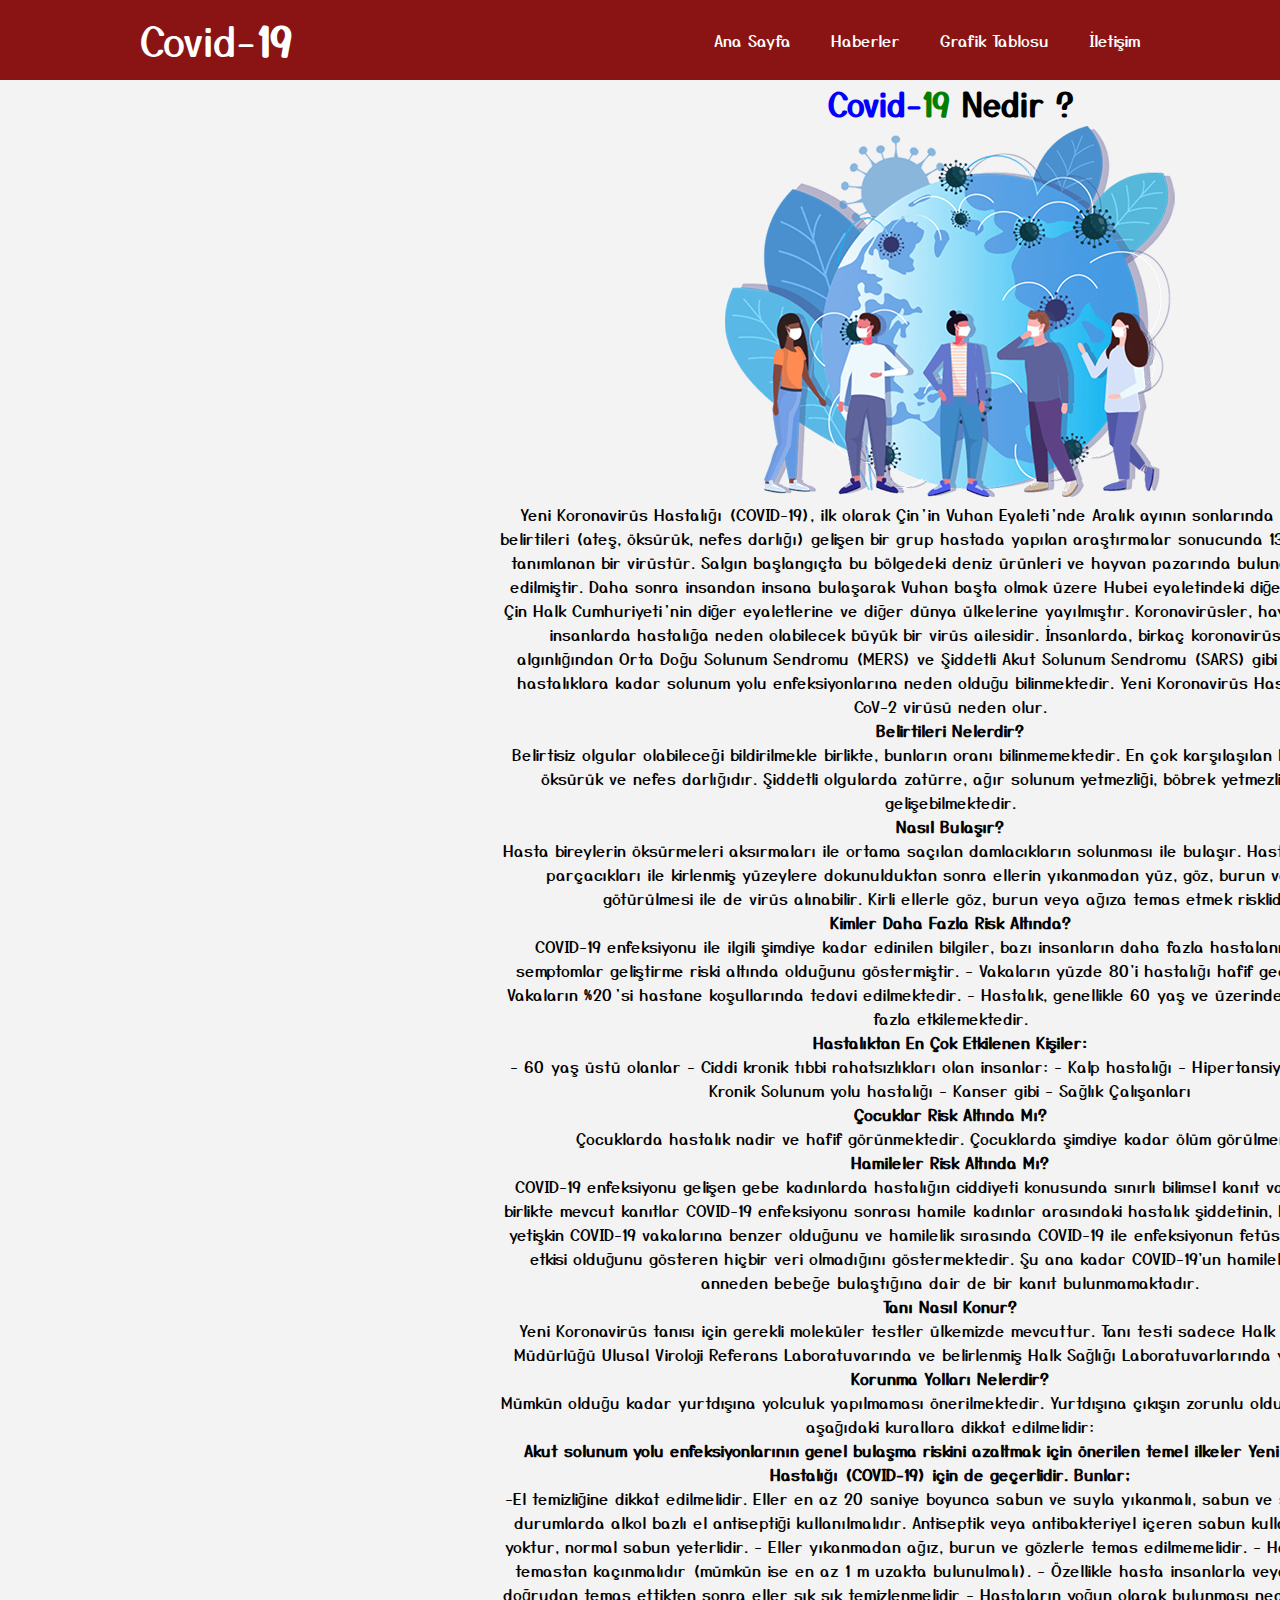
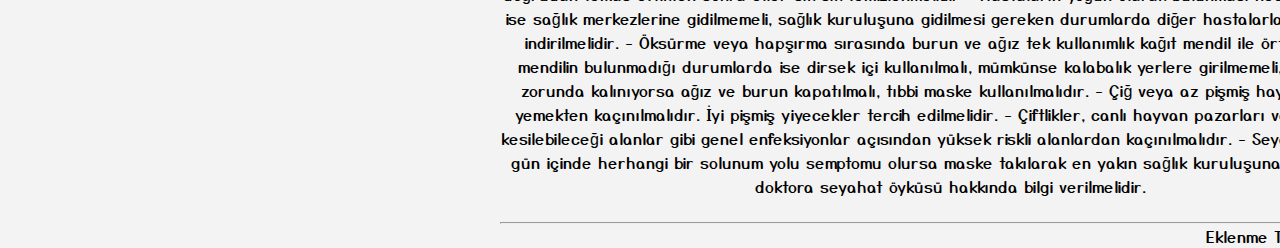
<file: index.html>
<!DOCTYPE html>
<html lang="en">
<head>
    <meta charset="UTF-8">
    <meta name="viewport" content="width=device-width, initial-scale=1.0">
    <title>Covid-19</title>
    <link rel="stylesheet" href="style.css">
    <link href="https://fonts.googleapis.com/css2?family=Yusei+Magic&display=swap" rel="stylesheet">
</head>
<body>
    <div class="header">
        <div class="inner_header">
            <div class="logo_container">
                <h1>Covid-<span>19</span></h1>
            </div>
            <ul class="navigation">
                <a href="index.html"><li>Ana Sayfa</li></a>
                <a href="news.html"><li>Haberler</li></a>
                <a href="tablo.html"><li>Grafik Tablosu</li></a>
                <a href="https://www.instagram.com/efevrdl/" target="_blank"><li>İletişim</li></a>
            </ul>
        </div>
    </div>
    <div class="covidinfo">
        <h1><span style="color:blue">Covid-</span><span style="color:green">19</span> Nedir ?</h2>
            <img src="images/maincorona.png">
        <p>Yeni Koronavirüs Hastalığı (COVID-19), ilk olarak Çin’in Vuhan Eyaleti’nde Aralık ayının sonlarında solunum yolu belirtileri (ateş, öksürük, nefes darlığı) gelişen bir grup hastada yapılan araştırmalar sonucunda 13 Ocak 2020’de tanımlanan bir virüstür.

            Salgın başlangıçta bu bölgedeki deniz ürünleri ve hayvan pazarında bulunanlarda tespit edilmiştir. Daha sonra insandan insana bulaşarak Vuhan başta olmak üzere Hubei eyaletindeki diğer şehirlere ve Çin Halk Cumhuriyeti’nin diğer eyaletlerine ve diğer dünya ülkelerine yayılmıştır.
            
            Koronavirüsler, hayvanlarda veya insanlarda hastalığa neden olabilecek büyük bir virüs ailesidir. İnsanlarda, birkaç koronavirüsün soğuk algınlığından Orta Doğu Solunum Sendromu (MERS) ve Şiddetli Akut Solunum Sendromu (SARS) gibi daha şiddetli hastalıklara kadar solunum yolu enfeksiyonlarına neden olduğu bilinmektedir. Yeni Koronavirüs Hastalığına SAR-CoV-2 virüsü neden olur.
            
            <br><span>Belirtileri Nelerdir?</span><br>
            Belirtisiz olgular olabileceği bildirilmekle birlikte, bunların oranı bilinmemektedir. En çok karşılaşılan belirtiler ateş, öksürük ve nefes darlığıdır. Şiddetli olgularda zatürre, ağır solunum yetmezliği, böbrek yetmezliği ve ölüm gelişebilmektedir.
            
            <br><span>Nasıl Bulaşır?</span><br>
            Hasta bireylerin öksürmeleri aksırmaları ile ortama saçılan damlacıkların solunması ile bulaşır. Hastaların solunum parçacıkları ile kirlenmiş yüzeylere dokunulduktan sonra ellerin yıkanmadan yüz, göz, burun veya ağıza götürülmesi ile de virüs alınabilir. Kirli ellerle göz, burun veya ağıza temas etmek risklidir.
            
           <br><span>Kimler Daha Fazla Risk Altında?</span><br>
            COVID-19 enfeksiyonu ile ilgili şimdiye kadar edinilen bilgiler, bazı insanların daha fazla hastalanma ve ciddi semptomlar geliştirme riski altında olduğunu göstermiştir. 
            - Vakaların yüzde 80'i hastalığı hafif geçirmektedir.
            - Vakaların %20’si hastane koşullarında tedavi edilmektedir.
            - Hastalık, genellikle 60 yaş ve üzerindeki kişileri daha fazla etkilemektedir.
            
           <br><span>Hastalıktan En Çok Etkilenen Kişiler:</span><br>
            - 60 yaş üstü olanlar
            - Ciddi kronik tıbbi rahatsızlıkları olan insanlar:
            - Kalp hastalığı
            - Hipertansiyon
            - Diyabet
            - Kronik Solunum yolu hastalığı
            - Kanser gibi
            - Sağlık Çalışanları
            
           <br><span>Çocuklar Risk Altında Mı?</span><br>
            Çocuklarda hastalık nadir ve hafif görünmektedir. 
            Çocuklarda şimdiye kadar ölüm görülmemiştir.
            
            <br><span>Hamileler Risk Altında Mı?</span><br>
            COVID-19 enfeksiyonu gelişen gebe kadınlarda hastalığın ciddiyeti konusunda sınırlı bilimsel kanıt vardır. 
            Bununla birlikte mevcut kanıtlar COVID-19 enfeksiyonu sonrası hamile kadınlar arasındaki hastalık şiddetinin, hamile olmayan yetişkin COVID-19 vakalarına benzer olduğunu ve hamilelik sırasında COVID-19 ile enfeksiyonun fetüste olumsuz bir etkisi olduğunu gösteren hiçbir veri olmadığını göstermektedir. 
            Şu ana kadar COVID-19'un hamilelik sırasında anneden bebeğe bulaştığına dair de bir kanıt bulunmamaktadır.
            
            <br><span>Tanı Nasıl Konur?</span><br>
            Yeni Koronavirüs tanısı için gerekli moleküler testler ülkemizde mevcuttur. Tanı testi sadece Halk Sağlığı Genel Müdürlüğü Ulusal Viroloji Referans Laboratuvarında ve belirlenmiş Halk Sağlığı Laboratuvarlarında yapılmaktadır.
            
            <br><span>Korunma Yolları Nelerdir?</span><br>
            Mümkün olduğu kadar yurtdışına yolculuk yapılmaması önerilmektedir. Yurtdışına çıkışın zorunlu olduğu durumlarda aşağıdaki kurallara dikkat edilmelidir: 
            
            <br><span>Akut solunum yolu enfeksiyonlarının genel bulaşma riskini azaltmak için önerilen temel ilkeler Yeni Koronavirüs Hastalığı (COVID-19) için de geçerlidir. Bunlar;</span><br>
            
            -El temizliğine dikkat edilmelidir. Eller en az 20 saniye boyunca sabun ve suyla yıkanmalı, sabun ve suyun olmadığı durumlarda alkol bazlı el antiseptiği kullanılmalıdır. Antiseptik veya antibakteriyel içeren sabun kullanmaya gerek yoktur, normal sabun yeterlidir.
            - Eller yıkanmadan ağız, burun ve gözlerle temas edilmemelidir.
            - Hasta insanlarla temastan kaçınmalıdır (mümkün ise en az 1 m uzakta bulunulmalı).
            - Özellikle hasta insanlarla veya çevreleriyle doğrudan temas ettikten sonra eller sık sık temizlenmelidir
            - Hastaların yoğun olarak bulunması nedeniyle mümkün ise sağlık merkezlerine gidilmemeli, sağlık kuruluşuna gidilmesi gereken durumlarda diğer hastalarla temas en aza indirilmelidir.
            - Öksürme veya hapşırma sırasında burun ve ağız tek kullanımlık kağıt mendil ile örtülmeli, kağıt mendilin bulunmadığı durumlarda ise dirsek içi kullanılmalı, mümkünse kalabalık yerlere girilmemeli, eğer girmek zorunda kalınıyorsa ağız ve burun kapatılmalı, tıbbi maske kullanılmalıdır.
            - Çiğ veya az pişmiş hayvan ürünleri yemekten kaçınılmalıdır. İyi pişmiş yiyecekler tercih edilmelidir.
            - Çiftlikler, canlı hayvan pazarları ve hayvanların kesilebileceği alanlar gibi genel enfeksiyonlar açısından yüksek riskli alanlardan kaçınılmalıdır.
            - Seyahat sonrası 14 gün içinde herhangi bir solunum yolu semptomu olursa maske takılarak en yakın sağlık kuruluşuna başvurulmalı, doktora seyahat öyküsü hakkında bilgi verilmelidir.</p>
            <br>
            <hr>

            <p style="text-align: right;">  Eklenme Tarihi: 20.01.2021</p>

    </div>
    
</body>
</html>
</file>
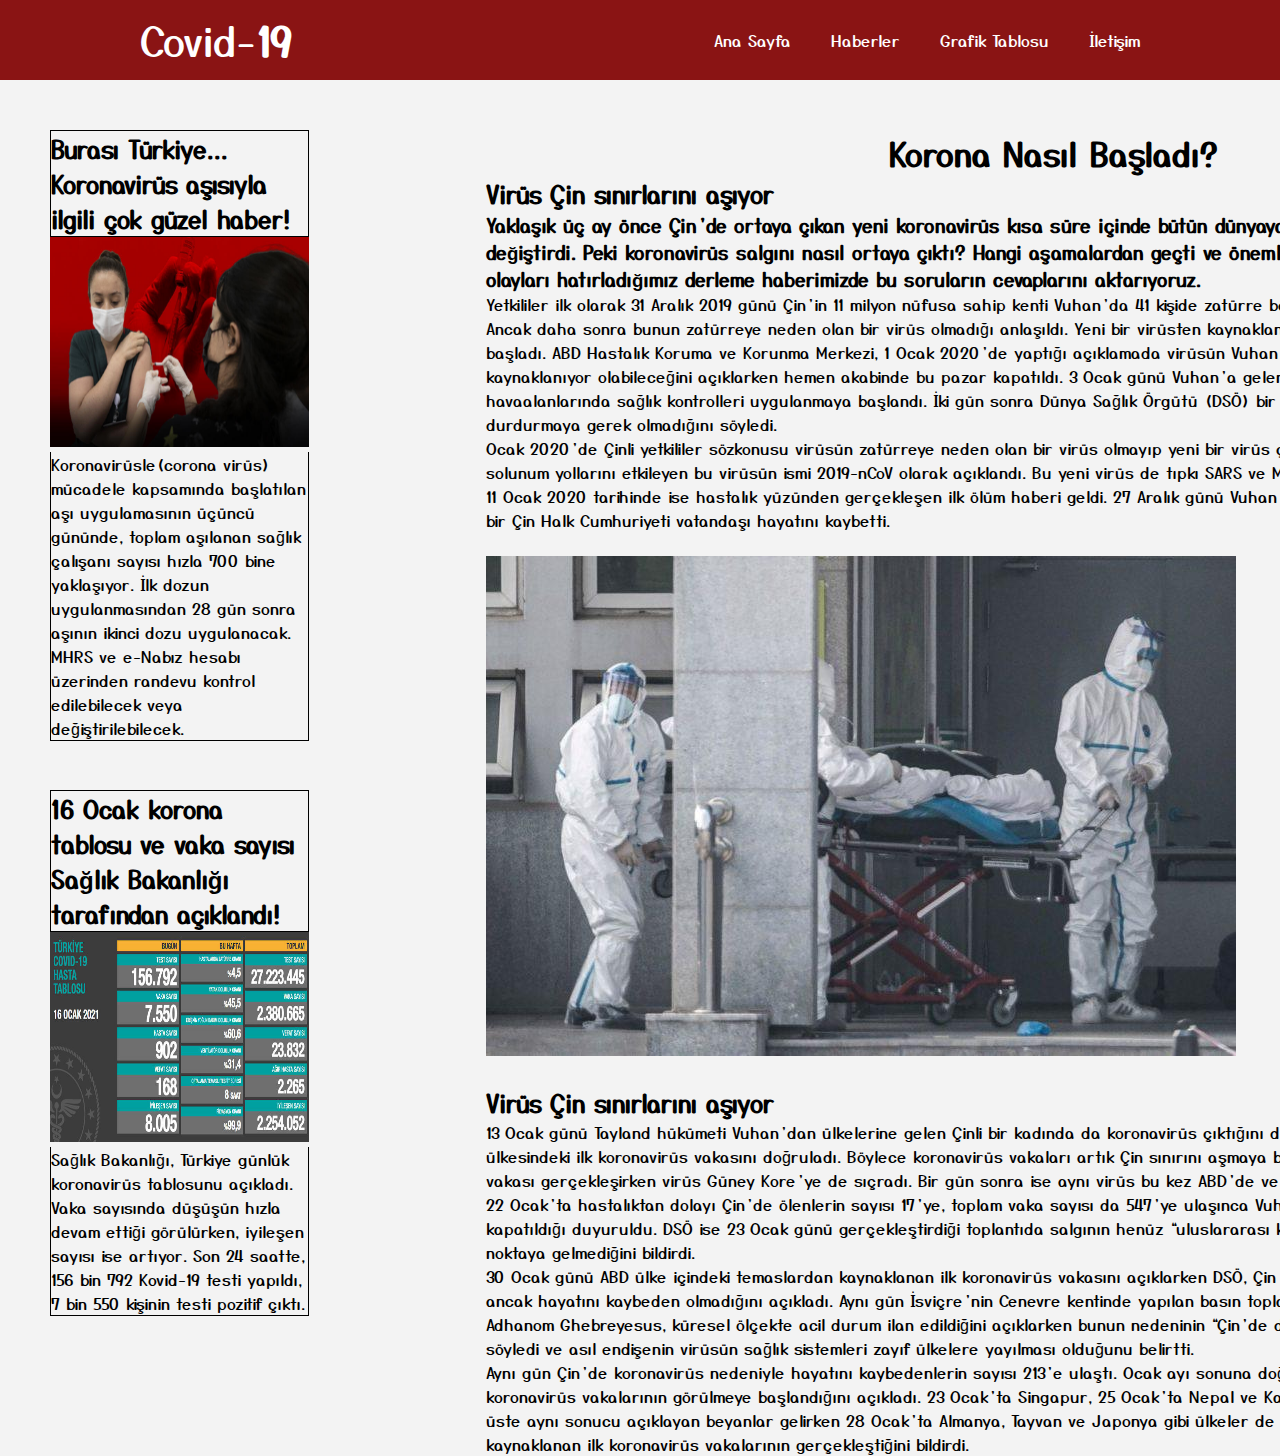
<file: news.html>
<!DOCTYPE html>
<html lang="en">
<head>
    <meta charset="UTF-8">
    <meta name="viewport" content="width=device-width, initial-scale=1.0">
    <title>Covid-19</title>
    <link rel="stylesheet" href="style.css">
    <link href="https://fonts.googleapis.com/css2?family=Yusei+Magic&display=swap" rel="stylesheet">
</head>
<body>
    <div class="header">
        <div class="inner_header">
            <div class="logo_container">
                <h1>Covid-<span>19</span></h1>
            </div>
            <ul class="navigation">
                <a href="index.html"><li>Ana Sayfa</li></a>
                <a href="news.html"><li>Haberler</li></a>
                <a href="tablo.html"><li>Grafik Tablosu</li></a>
                <a href="https://www.instagram.com/efevrdl/" target="_blank"><li>İletişim</li></a>
            </ul>
        </div>
    </div>
    <div class="main-page">
        
        <div class="covidbas">
            <h1>Korona Nasıl Başladı?</h2>
            <h2 style="border:none;">Virüs Çin sınırlarını aşıyor</h2>
            <h3>Yaklaşık üç ay önce Çin’de ortaya çıkan yeni 
            koronavirüs kısa süre içinde bütün dünyaya yayıldı ve bütün 
            toplumların hayatını değiştirdi. Peki koronavirüs salgını nasıl ortaya çıktı? Hangi aşamalardan geçti ve önemli tarihler 
            nelerdi? Kronolojik olarak olayları hatırladığımız derleme haberimizde bu soruların cevaplarını aktarıyoruz.</h3>
            Yetkililer ilk olarak 31 Aralık 2019 günü Çin’in 11 milyon nüfusa sahip kenti Vuhan’da 41 kişide zatürre benzeri bir hastalık olduğunu 
            bildirmişti. Ancak daha sonra bunun zatürreye neden olan bir virüs olmadığı anlaşıldı. Yeni bir virüsten kaynaklandığı belirlenen hastalık hızla yayılmaya başladı.
            ABD Hastalık Koruma ve Korunma Merkezi, 1 Ocak 2020’de yaptığı açıklamada virüsün Vuhan’daki bir deniz ürünleri pazarından kaynaklanıyor 
            olabileceğini açıklarken hemen akabinde bu pazar kapatıldı. 3 Ocak günü Vuhan’a gelen ve Vuhan’dan giden yolculara havaalanlarında sağlık
            kontrolleri uygulanmaya başlandı. İki gün sonra Dünya Sağlık Örgütü (DSÖ) bir açıklama yaparak Çin’e seyahatleri durdurmaya gerek olmadığını
            söyledi.
            <br>
            Ocak 2020’de Çinli yetkililer sözkonusu virüsün zatürreye neden olan bir virüs olmayıp yeni bir virüs çeşidi olduğunu resmen açıkladı. Doğrudan 
            solunum yollarını etkileyen bu virüsün ismi 2019-nCoV olarak açıklandı. Bu yeni virüs de tıpkı SARS ve MERS gibi koronavirüs familyasındandı.
            <br>
            11 Ocak 2020 tarihinde ise hastalık yüzünden gerçekleşen ilk ölüm haberi geldi. 27 Aralık günü Vuhan’daki bir hastaneye kaldırılan 61 yaşındaki 
            bir Çin Halk Cumhuriyeti vatandaşı hayatını kaybetti.
            <br>
            <br>
            <img src="images/covid-photo2.jpg" alt="">
            <br>
            <br>
            <h2 style="border:none;">Virüs Çin sınırlarını aşıyor</h2>
            13 Ocak günü Tayland hükümeti Vuhan’dan ülkelerine gelen Çinli bir kadında da koronavirüs çıktığını duyurdu. 15 Ocak günü ise Japonya da ülkesindeki
             ilk koronavirüs vakasını doğruladı. Böylece koronavirüs vakaları artık Çin sınırını aşmaya başladı. 20 Ocak’ta Çin’deki üçüncü ölüm vakası gerçekleşirken 
             virüs Güney Kore’ye de sıçradı. Bir gün sonra ise aynı virüs bu kez ABD’de ve Avustralya’da tespit edildi.
             <br>
             22 Ocak’ta hastalıktan dolayı Çin’de ölenlerin sayısı 17’ye, toplam vaka sayısı da 547’ye ulaşınca Vuhan kentinin geçici bir süreliğine ulaşıma kapatıldığı duyuruldu.
             DSÖ ise 23 Ocak günü gerçekleştirdiği toplantıda salgının henüz  “uluslararası kamu sağlığı acil durumu” ilan edilecek noktaya gelmediğini bildirdi.
             <br>
             30 Ocak günü ABD ülke içindeki temaslardan kaynaklanan ilk koronavirüs vakasını açıklarken DSÖ, Çin dışında 18 ülkede 98 vaka tespit edildiğini ancak hayatını kaybeden 
             olmadığını açıkladı. Aynı gün İsviçre’nin Cenevre kentinde yapılan basın toplantısında DSÖ Genel Direktörü Tedros Adhanom Ghebreyesus, küresel ölçekte acil durum ilan 
             edildiğini açıklarken bunun nedeninin “Çin’de değil, diğer ülkelerde yaşananlar” olduğunu söyledi ve asıl endişenin virüsün sağlık sistemleri zayıf ülkelere yayılması olduğunu belirtti.
             <br>
             Aynı gün Çin’de koronavirüs nedeniyle hayatını kaybedenlerin sayısı 213’e ulaştı. Ocak ayı sonuna doğru pek çok ülke kendi sınırları içinde de koronavirüs vakalarının
              görülmeye başlandığını açıkladı. 23 Ocak’ta Singapur, 25 Ocak’ta Nepal ve Kanada, 27 Ocak’ta ise Sri Lanka’dan üst üste aynı sonucu açıklayan beyanlar gelirken 28 Ocak’ta
               Almanya, Tayvan ve Japonya gibi ülkeler de resmî olarak ülke içindeki temaslardan kaynaklanan ilk koronavirüs vakalarının gerçekleştiğini bildirdi.
        </div>
        
    <div class="news">
        
        <div class="news-1">
            <h2>Burası Türkiye... Koronavirüs aşısıyla ilgili çok güzel haber!</h2>
            <img src="images/vaccine.jpg" alt="haber-1" id="news-1">
            <p>Koronavirüsle(corona virüs) mücadele kapsamında başlatılan 
                aşı uygulamasının üçüncü gününde, toplam aşılanan sağlık 
                çalışanı sayısı hızla 700 bine yaklaşıyor. İlk dozun uygulanmasından 28 gün sonra aşının ikinci dozu uygulanacak. MHRS ve e-Nabız hesabı üzerinden randevu kontrol 
                edilebilecek veya değiştirilebilecek.</p>
                
        </div>
        
        <div class="news-2">
            <h2>16 Ocak korona tablosu ve vaka sayısı Sağlık Bakanlığı tarafından açıklandı!</h2>
            <img src="images/tablo.jpg" alt="haber-2" id="news-2">
            <p>Sağlık Bakanlığı, Türkiye günlük koronavirüs tablosunu açıkladı. Vaka sayısında düşüşün hızla devam ettiği görülürken, iyileşen sayısı ise artıyor. Son 24 saatte, 156 bin 792 Kovid-19 testi yapıldı, 7 bin 550 kişinin testi pozitif çıktı.</p>
        </div>
        
    </div>
    
    
    
</div>

</body>
</html>
</file>
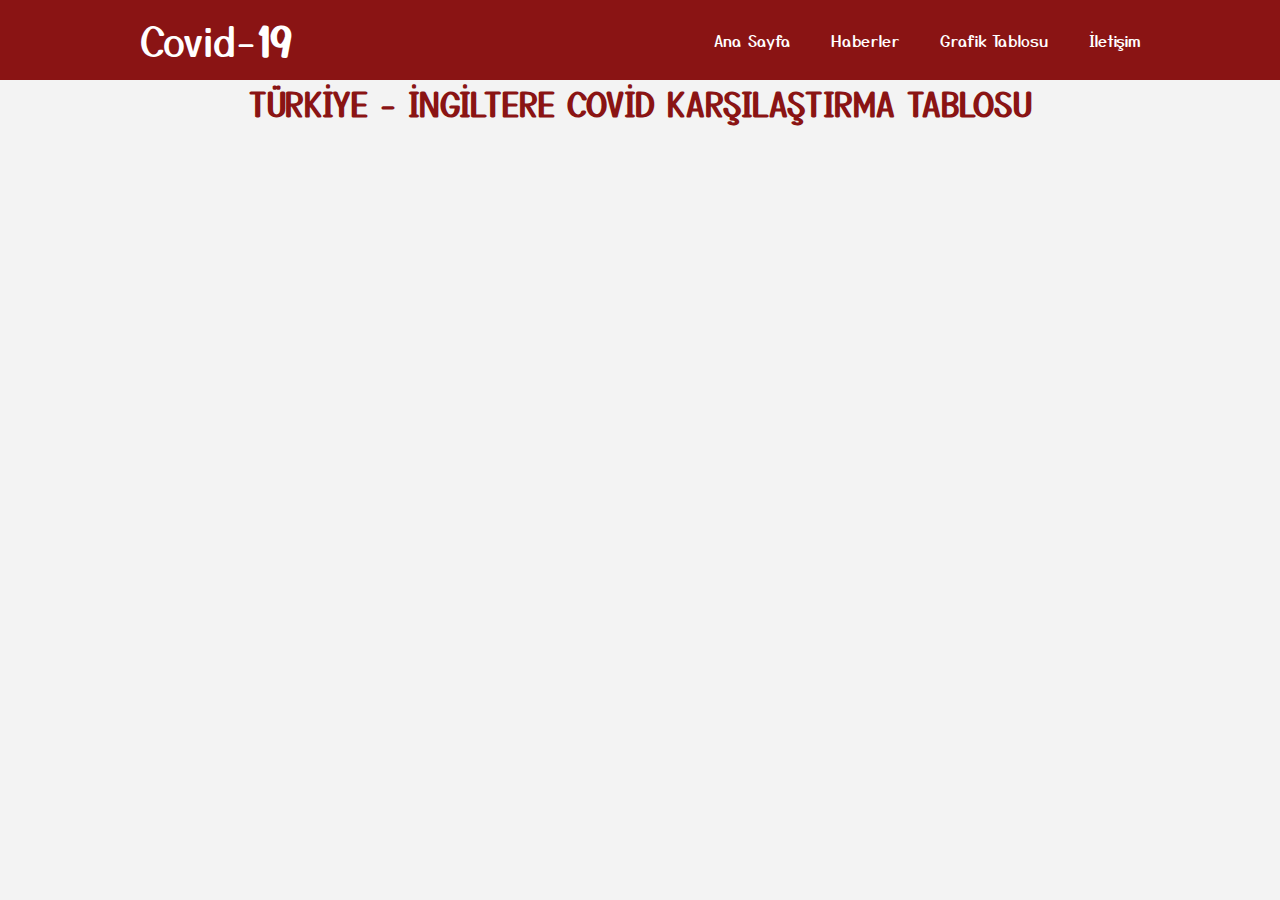
<file: tablo.html>
<!DOCTYPE HTML>
<html>
<head>
	<meta charset="UTF-8">
    <meta name="viewport" content="width=device-width, initial-scale=1.0">
    <title>Covid-19</title>
	<link rel="stylesheet" href="style.css">
	<link rel="preconnect" href="https://fonts.gstatic.com">
<link href="https://fonts.googleapis.com/css2?family=Yusei+Magic&display=swap" rel="stylesheet">
<script>
	window.onload = function () {
	
	var options = {
		animationEnabled: true,
		theme: "light2",
		title:{
			text: ""
		},
		axisX:{
			valueFormatString: "DD MMM"
		},
		axisY: {
			title: "Hasta Sayıları",
			suffix: "K",
			minimum: 0
		},
		toolTip:{
			shared:true
		},  
		legend:{
			cursor:"pointer",
			verticalAlign: "bottom",
			horizontalAlign: "left",
			dockInsidePlotArea: true,
			itemclick: toogleDataSeries
		},
		data: [{
			type: "line",
			showInLegend: true,
			name: "Turkey",
			markerType: "square",
			xValueFormatString: "DD MMM, YYYY",
			color: "#F08080",
			yValueFormatString: "#,##0K",
			dataPoints: [
				{ x: new Date(2020, 10, 0), y: 380 },
				{ x: new Date(2020, 10, 8), y: 400 },
				{ x: new Date(2020, 10, 13), y: 450 },
				{ x: new Date(2020, 10, 20), y: 470 },
				{ x: new Date(2020, 10, 28), y: 500 },
				{ x: new Date(2020, 11, 6), y: 520 },
				{ x: new Date(2020, 11, 15), y: 1700 },
				{ x: new Date(2020, 11, 20), y: 1750 },
				{ x: new Date(2020, 11, 24), y: 1860 },
				{ x: new Date(2020, 11, 28), y: 2000 },
				{ x: new Date(2021, 0, 1), y: 2200 },
				{ x: new Date(2021, 0, 6), y: 2300 },
				{ x: new Date(2021, 0, 9), y: 2333 },
				{ x: new Date(2021, 0, 14), y: 2400 },
				{ x: new Date(2021, 0, 15), y: 2422 }
			]
		},
		{
			type: "line",
			showInLegend: true,
			name: "United Kingdom",
			lineDashType: "dash",
			yValueFormatString: "#,##0K",
			dataPoints: [
				{ x: new Date(2020, 10, 0), y: 36 },
				{ x: new Date(2020, 10, 8), y: 40 },
				{ x: new Date(2020, 10, 13), y: 43 },
				{ x: new Date(2020, 10, 20), y: 47 },
				{ x: new Date(2020, 10, 28), y: 50 },
				{ x: new Date(2020, 11, 6), y: 36 },
				{ x: new Date(2020, 11, 15), y: 40 },
				{ x: new Date(2020, 11, 20), y: 55 },
				{ x: new Date(2020, 11, 24), y: 60 },
				{ x: new Date(2020, 11, 28), y: 66 },
				{ x: new Date(2021, 0, 1), y: 63 },
				{ x: new Date(2021, 0, 6), y: 67 },
				{ x: new Date(2021, 0, 9), y: 66 },
				{ x: new Date(2021, 0, 14), y: 56 },
				{ x: new Date(2021, 0, 15), y: 64 }
			]
		}]
	};
	$("#chartContainer").CanvasJSChart(options);
	
	function toogleDataSeries(e){
		if (typeof(e.dataSeries.visible) === "undefined" || e.dataSeries.visible) {
			e.dataSeries.visible = false;
		} else{
			e.dataSeries.visible = true;
		}
		e.chart.render();
	}
	
	}
	</script>
	
</head>
<body>

<div class="header">
	<div class="inner_header">
		<div class="logo_container">
			<h1>Covid-<span>19</span></h1>
		</div>
		<ul class="navigation">
			<a href="index.html"><li>Ana Sayfa</li></a>
			<a href="news.html"><li>Haberler</li></a>
			<a href="tablo.html"><li>Grafik Tablosu</li></a>
			<a href="https://www.instagram.com/efevrdl/" target="_blank"><li>İletişim</li></a>
		</ul>
	</div>
</div>
	
<h1 style="text-align:center; color: #8A1414;">TÜRKİYE - İNGİLTERE COVİD KARŞILAŞTIRMA TABLOSU</h1>


<div id="chartContainer" style="height: 370px; width: 100%;"></div>
<script src="https://canvasjs.com/assets/script/jquery-1.11.1.min.js"></script>
<script src="https://canvasjs.com/assets/script/jquery.canvasjs.min.js"></script>

</body>
</html>
</file>
<file: style.css>
*{
    margin:0;
    padding:0;
    font-family: 'Yusei Magic', sans-serif;
}
body{
    background-color: #f3f3f3;
}
/* HEADER KISMI */
.header{
    width: 100%;
    height: 80px;
    display: block;
    background-color: #8A1414;
}
.inner_header{
    width: 1000px;
    height: 100%;
    display: block;
    margin: 0 auto;
    
    
}
.logo_container{
    height: 100%;
    display: table;
    float: left;
    
}
.logo_container h1{
    color: white;
    height: 100%;
    display: table-cell;
    vertical-align: middle;
    font-size: 40px;
    font-weight: 20;
}
.logo_container h1 span{
    font-weight: 800;
}
.navigation{
    float: right;
    height: 100%;
}
.navigation a{
    height: 100%;
    display: table;
    float: left;
    padding: 0px 20px;
    text-decoration: none;
}
.navigation li:hover{
    color: gray;
}
.navigation a:last-child{
    padding-right: 0;
}

.navigation a li{
    display: table-cell;
    vertical-align: middle;
    height: 100%;
    color: white;
    list-style:none;
}

/* HEADER KISMI */

#chartContainer{
    height: 400px; 
    width: 100%;
   margin-top: 70px;
}
.main-page{
    width: 1620px;
    height: 1000px;
}
.news{
    width: 20%;
    height: 100%;
    
}
.news-1{
    width: 80%;
    height: 300px;
    margin: 50px 0 0 50px;
    display: inline-block;
}
.news-1 p{
    border-bottom: 1px solid black;
    border-right: 1px solid black;
    border-left: 1px solid black;
    background-color: #f3f3f3;
}
.news-1 p:hover{
    background-color: gray;
}
#news-1{
    width: 100%;
    height: 70%;
}
.news-2{
    width: 80%;
    height: 300px;
    margin: 50px 0 0 50px;
    
    
}
#news-2{
    width: 100%;
    height: 70%;
}
.news-2 p{
    border-bottom: 1px solid black;
    border-right: 1px solid black;
    border-left: 1px solid black;
    background-color: #f3f3f3;
}
.news-2 p:hover{
    background-color: gray;
}
h2{
    border: 1px solid black;
}
.covidbas{
    width: 70%;
    float: right;
    padding-top: 50px;
}
h1{
    text-align: center;
}
span{
    font-weight: bolder;
}
.covidinfo{
    width: 900px;
    height: 187%;
    text-align: center;
    position: absolute;
    left: 500px
    
}
</file>
